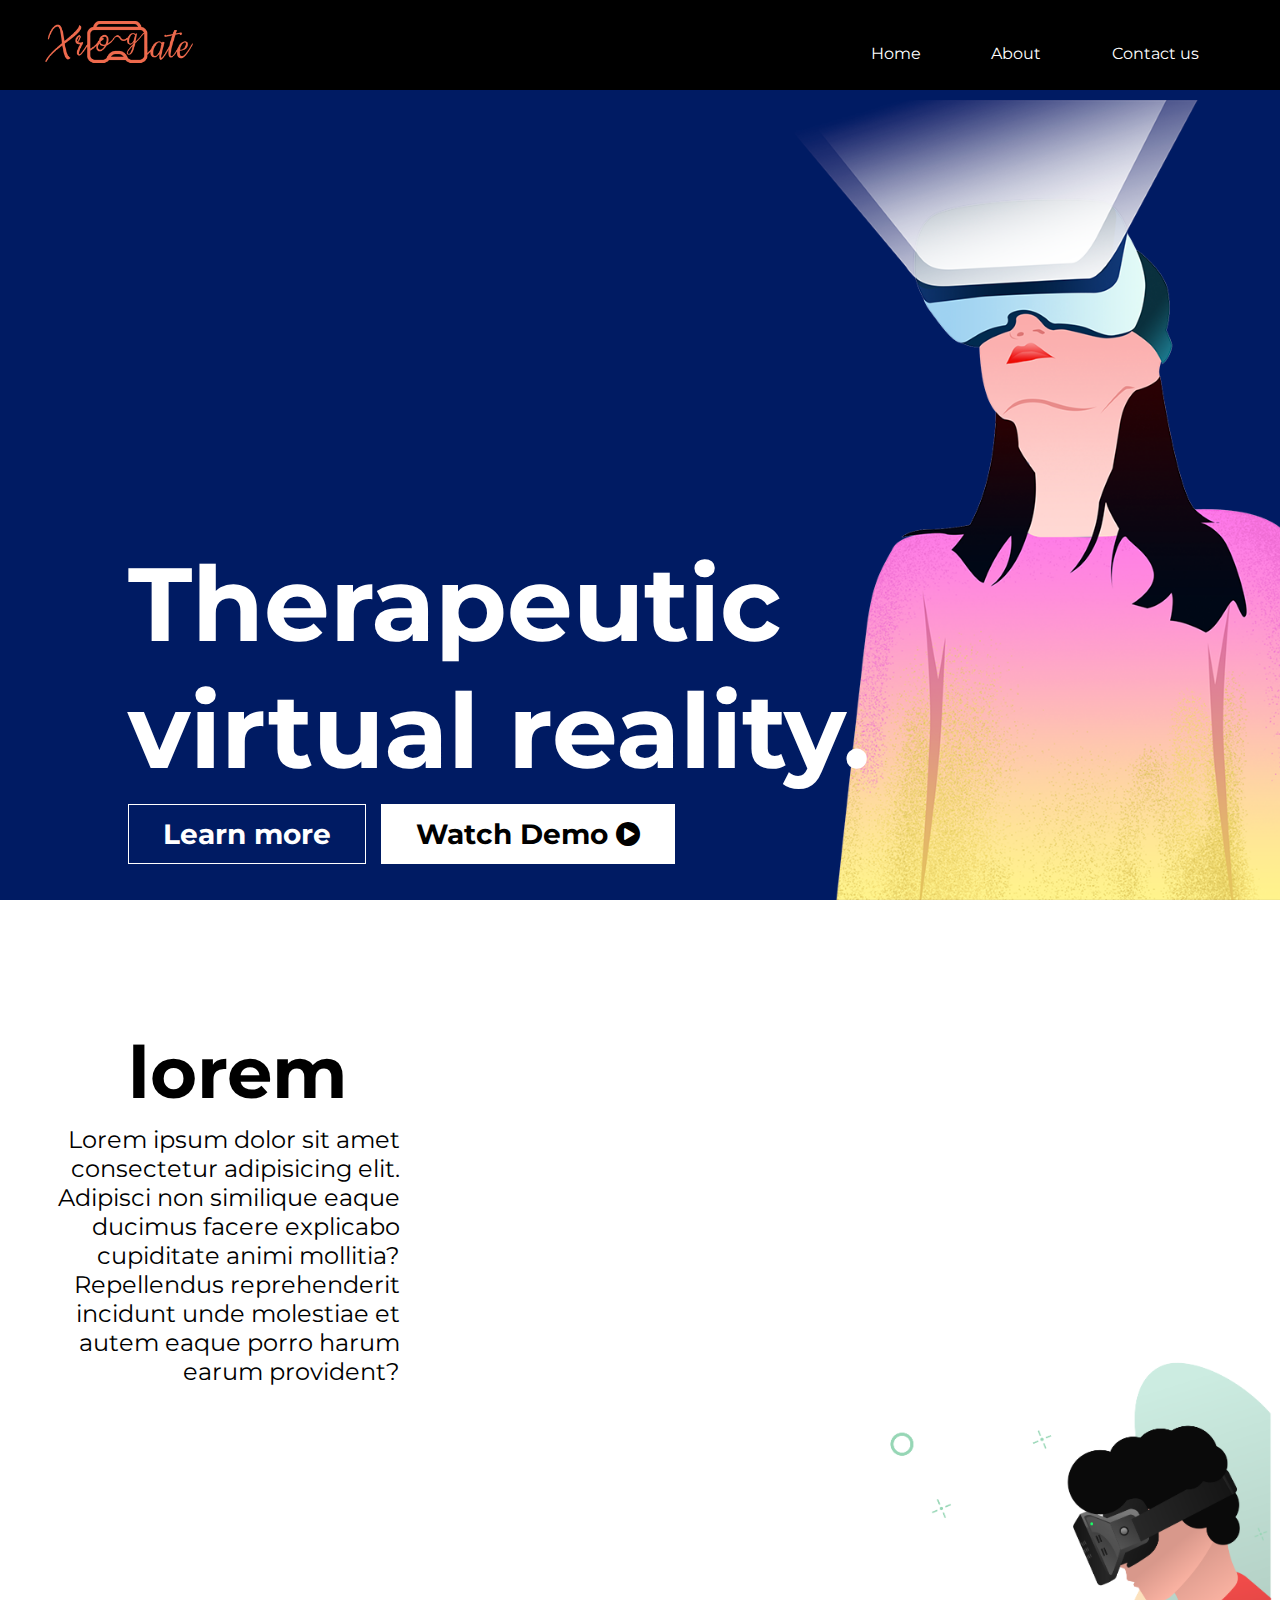
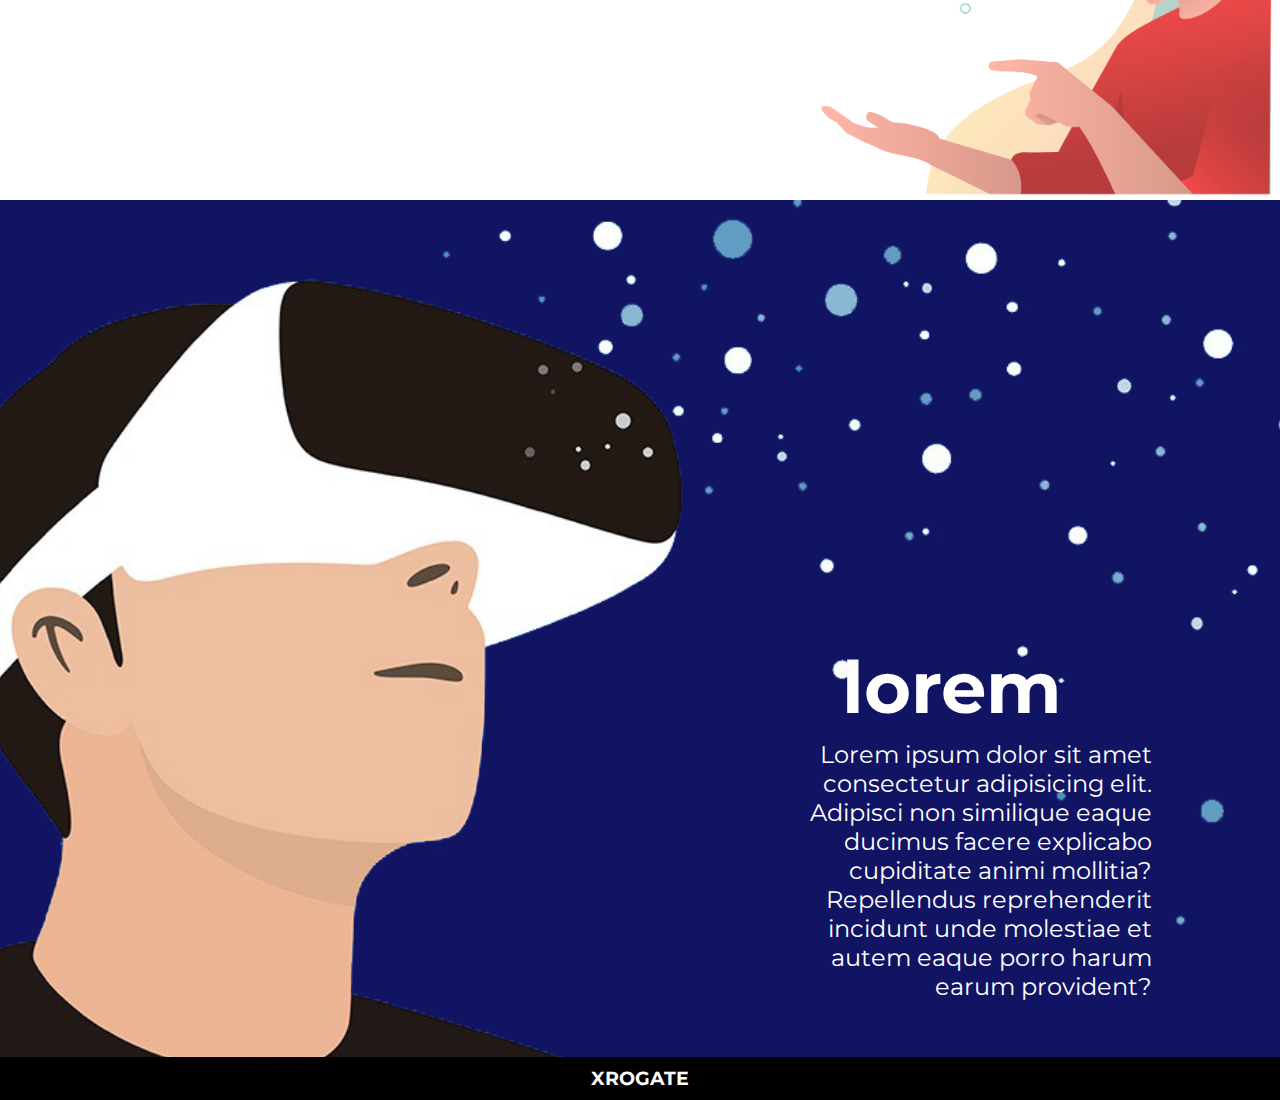
<file: website/index.html>
<!DOCTYPE html>
<html lang="en">
  <head>
    <meta charset="UTF-8" />
    <meta http-equiv="X-UA-Compatible" content="IE=edge" />
    <meta name="viewport" content="width=device-width, initial-scale=1.0" />
    <link rel="stylesheet" href="style.css" />
    <link rel="preconnect" href="https://fonts.gstatic.com" />
    <link
      href="https://fonts.googleapis.com/css2?family=Montserrat:wght@200;300&display=swap"
      rel="stylesheet"
    />
    <link rel="preconnect" href="https://fonts.gstatic.com" />
    <link
      href="https://fonts.googleapis.com/css2?family=Montserrat:wght@200;300;600&display=swap"
      rel="stylesheet"
    />
    <link
      rel="stylesheet"
      href="https://cdnjs.cloudflare.com/ajax/libs/font-awesome/4.7.0/css/font-awesome.min.css"
    />

    <title>XROGATE</title>
  </head>
  <body>
    <section class="header">
      <h1></h1>
      <nav>
        <a href="index.html"><img src="images/logo_nav.png" /></a>
        <div class="nav-links"id="navLinks">
            <i class="fa fa-times" onclick="hideMenu()"></i>

          <ul>
            <li><a href="index.html">Home</a></li>
            <li><a href="about.html">About</a></li>
            <li><a href="contact.html">Contact us</a></li>
          </ul>
        </div>
        <i class="fa fa-bars" onclick="showMenu()"></i>

      </nav>
      <div class="text-box">
        <h1>
          Therapeutic<br />
          virtual reality.
        </h1>
        <a href="#foo" class="hero-btn"> Learn more</a>
        <a href="" class="hero-btn-fill"> Watch Demo <i class="fa fa-play-circle"></i> </a>
      </div>
    </section>

    <section class ="more" id="foo">
        <h1>lorem </h1>
        <p>Lorem ipsum dolor sit amet consectetur adipisicing elit. <br> Adipisci non similique eaque ducimus facere explicabo cupiditate animi mollitia? Repellendus reprehenderit incidunt unde molestiae et autem eaque porro harum earum provident?</p>
       
    </section>

    <section class="project">
        <h1>lorem </h1>
        <p>Lorem ipsum dolor sit amet consectetur adipisicing elit. <br> Adipisci non similique eaque ducimus facere explicabo cupiditate animi mollitia? Repellendus reprehenderit incidunt unde molestiae et autem eaque porro harum earum provident?</p>

<!----------java script ------>
<script>
    var navLinks= document.getElementById("navLinks");
    function showMenu(){
        navLinks.style.right="0";
    }
    function hideMenu(){
        navLinks.style.right="-200px";
    }
</script>

    <footer>
        <div class="footer-content">
            <h3>XROGATE</h3>
            
        </div>
    </footer>
  </body>
  
</html>
</file>
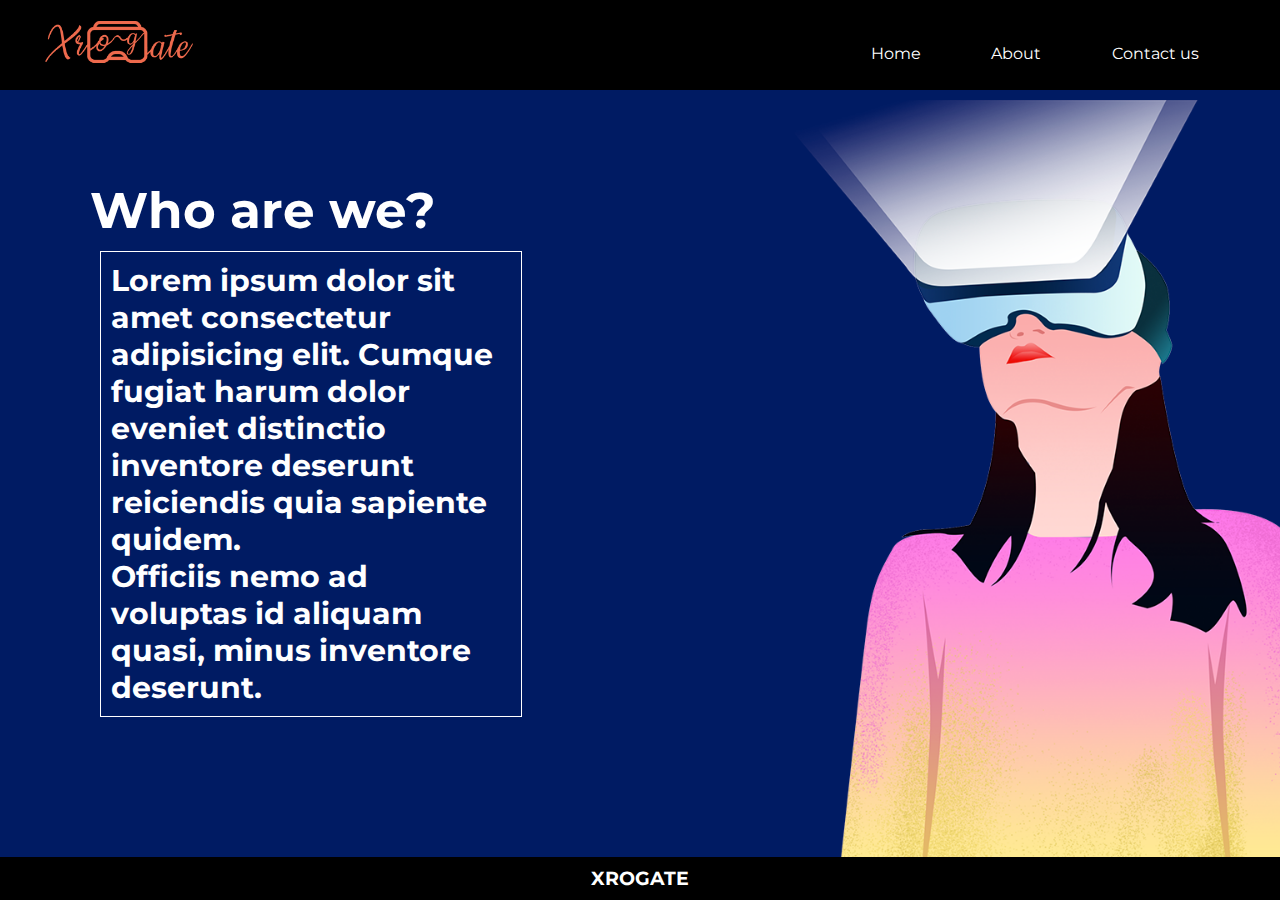
<file: website/about.html>
<!DOCTYPE html>
<html lang="en">
  <head>
    <meta charset="UTF-8" />
    <meta http-equiv="X-UA-Compatible" content="IE=edge" />
    <meta name="viewport" content="width=device-width, initial-scale=1.0" />
    <link rel="stylesheet" href="style-about.css" />
    <link rel="preconnect" href="https://fonts.gstatic.com" />
    <link
      href="https://fonts.googleapis.com/css2?family=Montserrat:wght@200;300&display=swap"
      rel="stylesheet"
    />
    <link rel="preconnect" href="https://fonts.gstatic.com" />
    <link
      href="https://fonts.googleapis.com/css2?family=Montserrat:wght@200;300;600&display=swap"
      rel="stylesheet"
    />
    <link
      rel="stylesheet"
      href="https://cdnjs.cloudflare.com/ajax/libs/font-awesome/4.7.0/css/font-awesome.min.css"
    />

    <title>XROGATE</title>
  </head>
  <body>
    <section class="header">
      <h1></h1>
      <nav>
        <a href="index.html"><img src="images/logo_nav.png" /></a>
        <div class="nav-links"id="navLinks">
            <i class="fa fa-times" onclick="hideMenu()"></i>

          <ul>
            <li><a href="index.html">Home</a></li>
            <li><a href="about.html">About</a></li>
            <li><a href="contact.html">Contact us</a></li>
          </ul>
        </div>
        <i class="fa fa-bars" onclick="showMenu()"></i>

      </nav>
     <section class="about">
       <h1>Who are we? </h1>
       <p>Lorem ipsum dolor sit amet consectetur adipisicing elit. Cumque fugiat harum dolor eveniet distinctio inventore deserunt reiciendis quia sapiente quidem.<br> Officiis nemo ad voluptas id aliquam quasi, minus inventore deserunt.</p>
     </section>
    </section>
<!----------java script ------>
<script>
    var navLinks= document.getElementById("navLinks");
    function showMenu(){
        navLinks.style.right="0";
    }
    function hideMenu(){
        navLinks.style.right="-200px";
    }
</script>
<footer>
  <div class="footer-content">
      <h3>XROGATE</h3>
      
  </div>
</footer>
  </body>
</html>
</file>
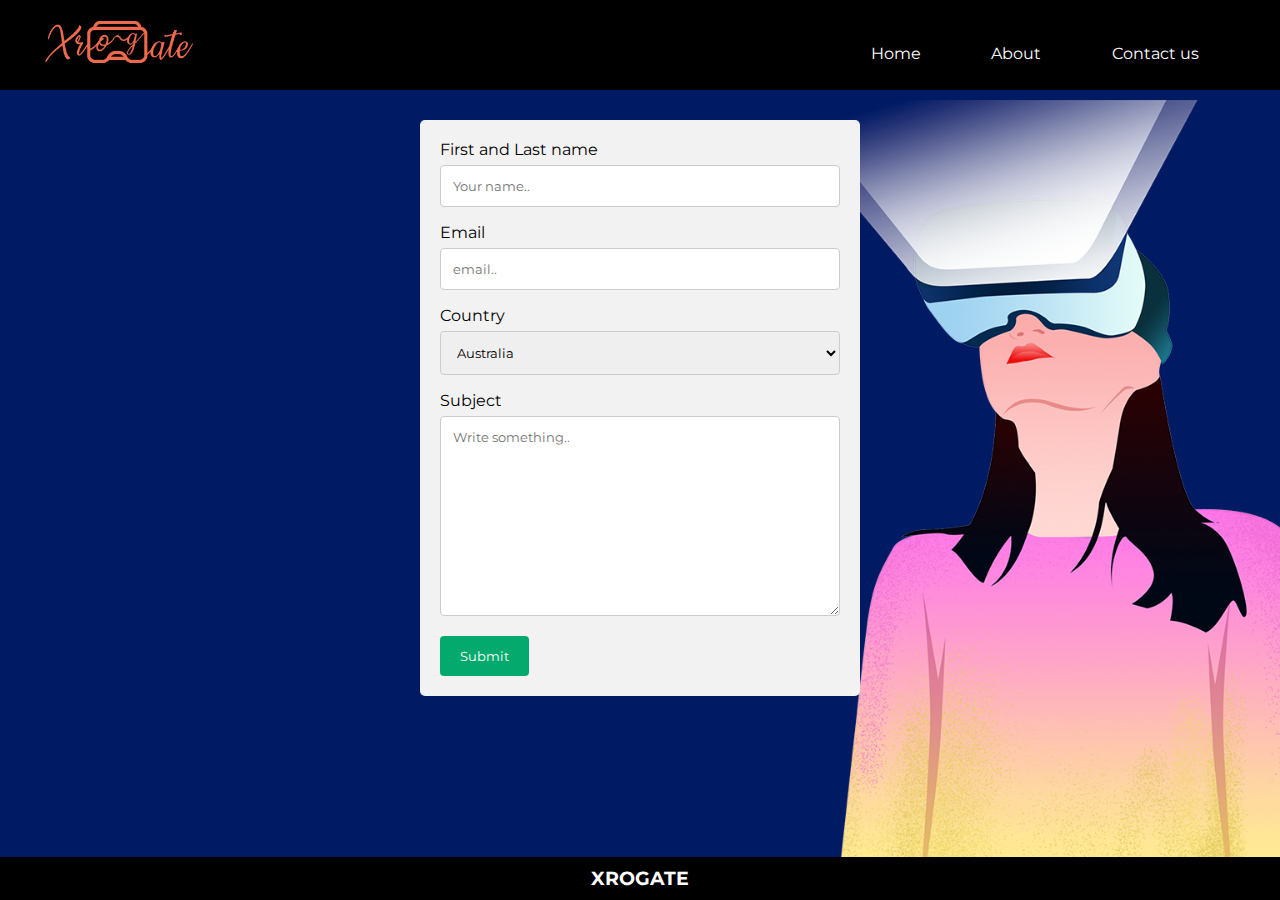
<file: website/contact.html>
<!DOCTYPE html>
<html lang="en">
  <head>
    <meta charset="UTF-8" />
    <meta http-equiv="X-UA-Compatible" content="IE=edge" />
    <meta name="viewport" content="width=device-width, initial-scale=1.0" />
    <link rel="stylesheet" href="style.css" />
    <link rel="preconnect" href="https://fonts.gstatic.com" />
    <link
      href="https://fonts.googleapis.com/css2?family=Montserrat:wght@200;300&display=swap"
      rel="stylesheet"
    />
    <link rel="preconnect" href="https://fonts.gstatic.com" />
    <link
      href="https://fonts.googleapis.com/css2?family=Montserrat:wght@200;300;600&display=swap"
      rel="stylesheet"
    />
    <link
      rel="stylesheet"
      href="https://cdnjs.cloudflare.com/ajax/libs/font-awesome/4.7.0/css/font-awesome.min.css"
    />

    <title>XROGATE</title>
  </head>
  <body>
    <section class="header">
      <h1></h1>
      <nav>
        <a href="index.html"><img src="images/logo_nav.png" /></a>
        <div class="nav-links"id="navLinks">
            <i class="fa fa-times" onclick="hideMenu()"></i>

          <ul>
            <li><a href="index.html">Home</a></li>
            <li><a href="about.html">About</a></li>
            <li><a href="contact.html">Contact us</a></li>
          </ul>
        </div>
        <i class="fa fa-bars" onclick="showMenu()"></i>

      </nav>
      <div class="container">
        <form action="action_page.php">
      
          <label for="fname">First and Last name</label>
          <input type="text" id="fname-and-lasr" name="first-last" placeholder="Your name..">
      
          <label for="lname">Email</label>
          <input type="text" id="email" name="email" placeholder="email..">
      
          <label for="country">Country</label>
          <select id="country" name="country">
            <option value="australia">Australia</option>
            <option value="canada">Canada</option>
            <option value="usa">USA</option>
            <option value="israel">israel</option>

          </select>
      
          <label for="subject">Subject</label>
          <textarea id="subject" name="subject" placeholder="Write something.." style="height:200px"></textarea>
      
          <input type="submit" value="Submit">
      
        </form>
      </div>
      


<!----------java script ------>
<script>
    var navLinks= document.getElementById("navLinks");
    function showMenu(){
        navLinks.style.right="0";
    }
    function hideMenu(){
        navLinks.style.right="-200px";
    }
</script>

    <footer>
        <div class="footer-content">
            <h3>XROGATE</h3>
            
        </div>
    </footer>
  </body>
  
</html>
</file>
<file: website/style.css>
*{
    margin:0;
    padding: 0;
    font-family: 'Montserrat', sans-serif;
}
.header{
    min-height: 100vh;
    width: 100%;
    background-image:url(images/girlx.png);
    background-position: center;
    background-size: cover;
    position: relative;
}
nav{
    display: flex;
    padding:1%;
    justify-content: space-between;
    align-items: center;
    background: black;
}
nav img{
    width: 150px;
    padding-left:20%;

}
.nav-links{
    flex:1;
    text-align: right;

}
.nav-links ul li{
    list-style-type: none;
    display: inline-block;
    padding: 8px 12px;
    position: relative;
    padding-right: 5%;
}
.nav-links ul li a{
    color: white;
    text-decoration: none;
    font-size: 13 px;
    font-family: 'Montserrat', sans-serif;

}

.nav-links ul li ::after{
    content :'';
    width: 0%;
    height: 2px;
    background: orange;
    display: block;
    margin :auto;
    transition:0.5s;
}
.nav-links ul li :hover::after{
    width: 100%;
}
.text-box{
    width :90%;
    color: white;
    position: absolute;
    top: 60%;
    left: 10%;
    font-size:  52px; ;
    font-family: 'Montserrat', sans-serif;
    font-weight: bold;
}
.text-box a{
    font-size :28px;
}
.hero-btn{
    display: inline-block;
    text-decoration: none;
    color: white;
    border: 1px solid white;
    padding :12px 34px;
    background: transparent;
    position: relative; 

}
.hero-btn-fill{
    display: inline-block;
    text-decoration: none;
    color: black;
    border: 1px solid white;
    padding :12px 34px;
    background: white;
    position: relative; 
}

.hero-btn:hover{
    border: 1px solid orange;
    background: orange;
    transition: 0.5s;
}
.hero-btn-fill:hover{
    border: 1px solid orange;
    background: orange;
    transition: 0.5s;
}
nav.fa{
    display: none;
}
@media(max-width :700px)
{
    .hero-btn{
        display: inline-block;
        text-decoration: none;
        color: white;
        border: 1px solid white;
        padding :12px 34px;
        background: transparent;
        position: relative; 
        font-size: 10px;
        margin :10px;
    
    }
    .text-box{
        width :90%;
        color: white;
        position: absolute;
        top: 60%;
        left: 10%;
        font-size:  32px; ;
        font-family: 'Montserrat', sans-serif;
        font-weight: bold;
    }
    .nav-links ul li{
      display: block;
    }
    .nav-links{
        position: absolute;
        background: black;
        height: 100vh;
        width: 200px;
        top:0;
        right:-200px;
        text-align: left;
        z-index:2;
        transition: 1s;
    }
    nav .fa{
        display: block;
        color: white;
        margin:10px;
        font: 22px;
        cursor: pointer;
    }
    .nav-links ul {
        padding :30px;
    }  
   
}

.project{
    min-height: 100vh;
    width: 100%;
    background-image:url(images/vr_hero.png);
    background-position:center;
    background-repeat: no-repeat;
    background-size: cover;
    position: relative;
    color: white;
}
.project h1{
    padding:10%;
    text-align: right;
    font-size: 72px;
    position:absolute;
    top: 35%;
    font-weight: bold;
    right: 7%;
  
}
.project p{
    text-align: right;
    width: 30%;
    color:white;
    font-size: 24px;
    width: 400px;
    position: absolute;
    top:60%;
    right: 10%;
}


.more{
    min-height: 100vh;
    width: 100%;
    background-image:url(images/search-vr.png);
    background-position:bottom right;
    background-repeat: no-repeat;
    background-size: 500px;
    position: relative;
}
.more h1{
    padding:10%;
    text-align: left;
    font-size: 72px;
    font-weight: bold;
  
}
.more p{
    text-align: right;
    width: 30%;
    color:black;
    font-size: 24px;
    width: 400px;
    position: absolute;
   top :25%;
}




footer{
    position: absolute;
    width: 100%;
    background: black;
    height: auto;
    bottom: 0;

}
.footer-content {
    color: white;
    text-align :center;
    padding :10px;
}

/* Style inputs with type="text", select elements and textareas */
input[type=text], select, textarea {
    width: 100%; /* Full width */
    padding: 12px; /* Some padding */  
    border: 1px solid #ccc; /* Gray border */
    border-radius: 4px; /* Rounded borders */
    box-sizing: border-box; /* Make sure that padding and width stays in place */
    margin-top: 6px; /* Add a top margin */
    margin-bottom: 16px; /* Bottom margin */
    resize: vertical /* Allow the user to vertically resize the textarea (not horizontally) */
  }
  
  /* Style the submit button with a specific background color etc */
  input[type=submit] {
    background-color: #04AA6D;
    color: white;
    padding: 12px 20px;
    border: none;
    border-radius: 4px;
    cursor: pointer;
  }
  
  /* When moving the mouse over the submit button, add a darker green color */
  input[type=submit]:hover {
    background-color: #45a049;
  }
  
  /* Add a background color and some padding around the form */
  .container {
    border-radius: 5px;
    background-color: #f2f2f2;
    padding: 20px;
    width: 400px;
    margin: 0 auto;
    margin-top: 30px;
}
</file>
<file: website/style-about.css>
*{
    margin:0;
    padding: 0;
    font-family: 'Montserrat', sans-serif;
}
.header{
    min-height: 100vh;
    width: 100%;
    background-image:url(images/girlx.png);
    background-position: center;
    background-size: cover;
    position: relative;
}
nav{
    display: flex;
    padding:1%;
    justify-content: space-between;
    align-items: center;
    background: black;
}
nav img{
    width: 150px;
    padding-left:20%;

}
.nav-links{
    flex:1;
    text-align: right;

}
.nav-links ul li{
    list-style-type: none;
    display: inline-block;
    padding: 8px 12px;
    position: relative;
    padding-right: 5%;
}
.nav-links ul li a{
    color: white;
    text-decoration: none;
    font-size: 13 px;
    font-family: 'Montserrat', sans-serif;

}

.nav-links ul li ::after{
    content :'';
    width: 0%;
    height: 2px;
    background: orange;
    display: block;
    margin :auto;
    transition:0.5s;
}
.nav-links ul li :hover::after{
    width: 100%;
}
.about{
    width :90%;
    color: white;
    position: absolute;
    top: 20%;
    left: 7%;
    font-size:  52px; ;
    font-family: 'Montserrat', sans-serif;
    font-weight: bold;
}
.text-box a{
    font-size :28px;
}
.hero-btn{
    display: inline-block;
    text-decoration: none;
    color: white;
    border: 1px solid white;
    padding :12px 34px;
    background: transparent;
    position: relative; 

}
.hero-btn-fill{
    display: inline-block;
    text-decoration: none;
    color: black;
    border: 1px solid white;
    padding :12px 34px;
    background: white;
    position: relative; 
}

.hero-btn:hover{
    border: 1px solid orange;
    background: orange;
    transition: 0.5s;
}
.hero-btn-fill:hover{
    border: 1px solid orange;
    background: orange;
    transition: 0.5s;
}
nav.fa{
    display: none;
}
@media(max-width :700px)
{
    .hero-btn{
        display: inline-block;
        text-decoration: none;
        color: white;
        border: 1px solid white;
        padding :12px 34px;
        background: transparent;
        position: relative; 
        font-size: 10px;
        margin :10px;
    
    }
    .text-box{
        width :90%;
        color: white;
        position: absolute;
        top: 60%;
        left: 10%;
        font-size:  32px; ;
        font-family: 'Montserrat', sans-serif;
        font-weight: bold;
    }
    .nav-links ul li{
      display: block;
    }
    .nav-links{
        position: absolute;
        background: black;
        height: 100vh;
        width: 200px;
        top:0;
        right:-200px;
        text-align: left;
        z-index:2;
        transition: 1s;
    }
    nav .fa{
        display: block;
        color: white;
        margin:10px;
        font: 22px;
        cursor: pointer;
    }
    .nav-links ul {
        padding :30px;
    }  
   
}

.about h1{
    color:white;
   font-size: 50px;
}
.about p{
    color: white;
    border: 0.8px solid white;
    width: 400px;
    margin: 10px;
    padding: 10px;
    position: relative;
    display: inline-block;
    font-size: 30px;
}


footer{
    position: absolute;
    width: 100%;
    background: black;
    height: auto;
    bottom: 0;

}
.footer-content {
    color: white;
    text-align :center;
    padding :10px;
}
</file>
